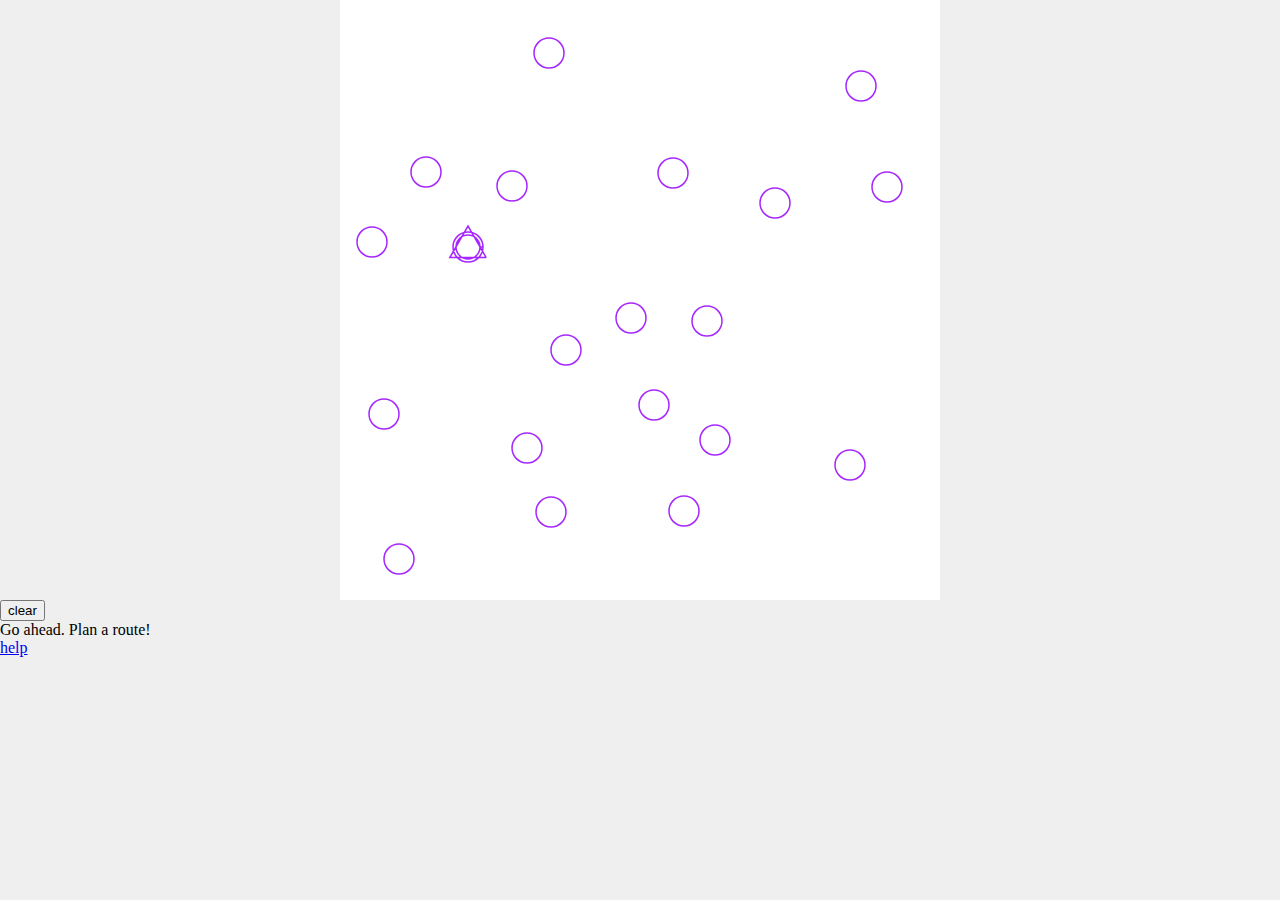
<file: index.html>
<!DOCTYPE html>
<html lang="en">

<head>
    <meta charset="UTF-8">
    <meta http-equiv="X-UA-Compatible" content="IE=edge">
    <meta name="viewport" content="width=device-width, initial-scale=1.0">
    <title>score-o</title>
    <link rel="stylesheet" href="style.css">
</head>

<body>
    <canvas id="game-canvas"></canvas>

    
    <button id="clear-btn">clear</button>

    <div id="text-box"></div>
    <button id="submit-btn" style="display: none">done</button>
    <button id="next-btn" style="display: none">next course</button>
<div>
        <a href="/help">help</a>
    </div>

    <script type="module" src="index.js"></script>
</body>

</html>
</file>
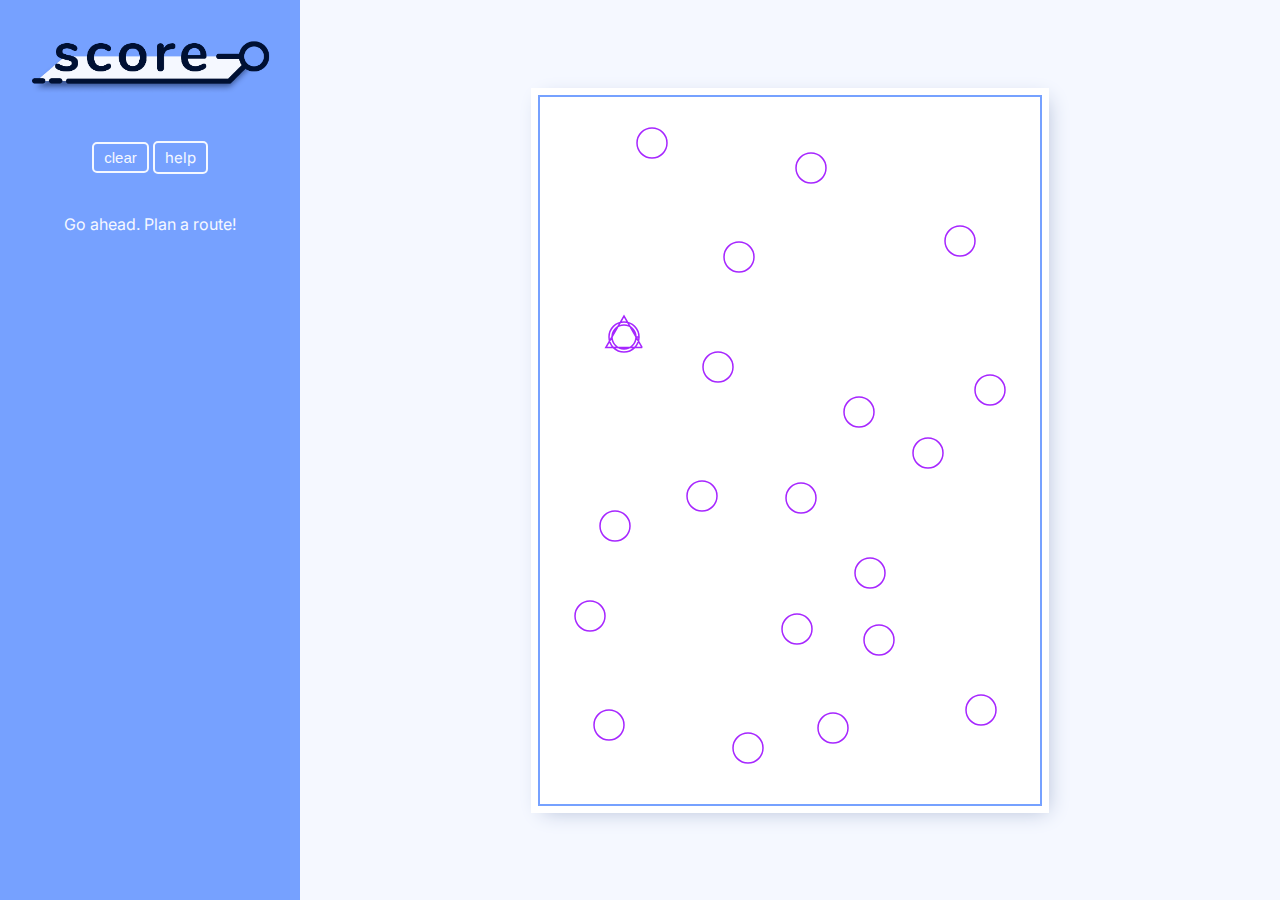
<file: frontend/index.html>
<!DOCTYPE html>
<html lang="en">

<head>
    <meta charset="UTF-8">
    <meta http-equiv="X-UA-Compatible" content="IE=edge">
    <meta name="viewport" content="width=device-width, initial-scale=1.0">
    <title>score-o</title>
    <link rel="stylesheet" href="style.css">
</head>

<body>

    <div class="container">
        <div class="menu">
            <img class="logo" src="logo.png" alt="score-o">
            <button id="clear-btn">clear</button>
            <a class="btn-link" href="/help">help</a>

            <div id="text-box" class="text-box"></div>
            <button id="submit-btn" class="submit-btn" style="display: none">done</button>
            <button id="next-btn" class="submit-btn" style="display: none">next course</button>

        </div>

        <canvas id="game-canvas"></canvas>
    </div>

    <script type="module" src="index.js"></script>
</body>

</html>
</file>
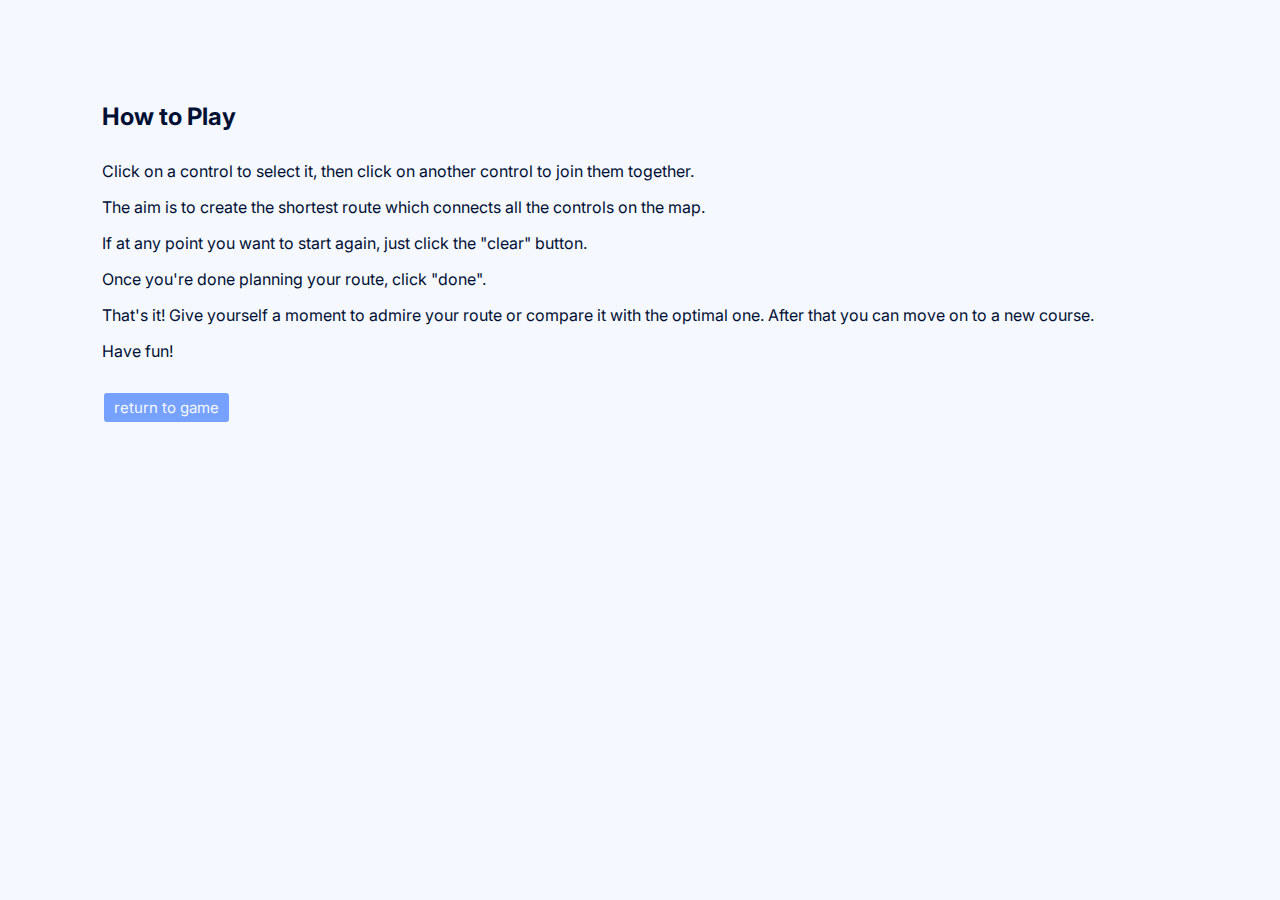
<file: frontend/help/index.html>
<!DOCTYPE html>
<html lang="en">

<head>
    <meta charset="UTF-8">
    <meta http-equiv="X-UA-Compatible" content="IE=edge">
    <meta name="viewport" content="width=device-width, initial-scale=1.0">
    <link rel="stylesheet" href="../style.css">
    <title>help | score-o</title>
</head>

<body>
    <div class="content">
        <h2>How to Play</h2>
        <div class="block">
            <p>Click on a control to select it, then click on another control to join them together.</p>
            <p>The aim is to create the shortest route which connects all the controls on the map.</p>
            <p>If at any point you want to start again, just click the "clear" button.</p>
            <p>Once you're done planning your route, click "done".</p>
            <p>That's it! Give yourself a moment to admire your route or compare it with the optimal one. After that you
                can
                move on to a new course.</p>
            <p>Have fun!</p>
        </div>
        <a class="btn-link" href="/">return to game</a>
    </div>
</body>

</html>
</file>
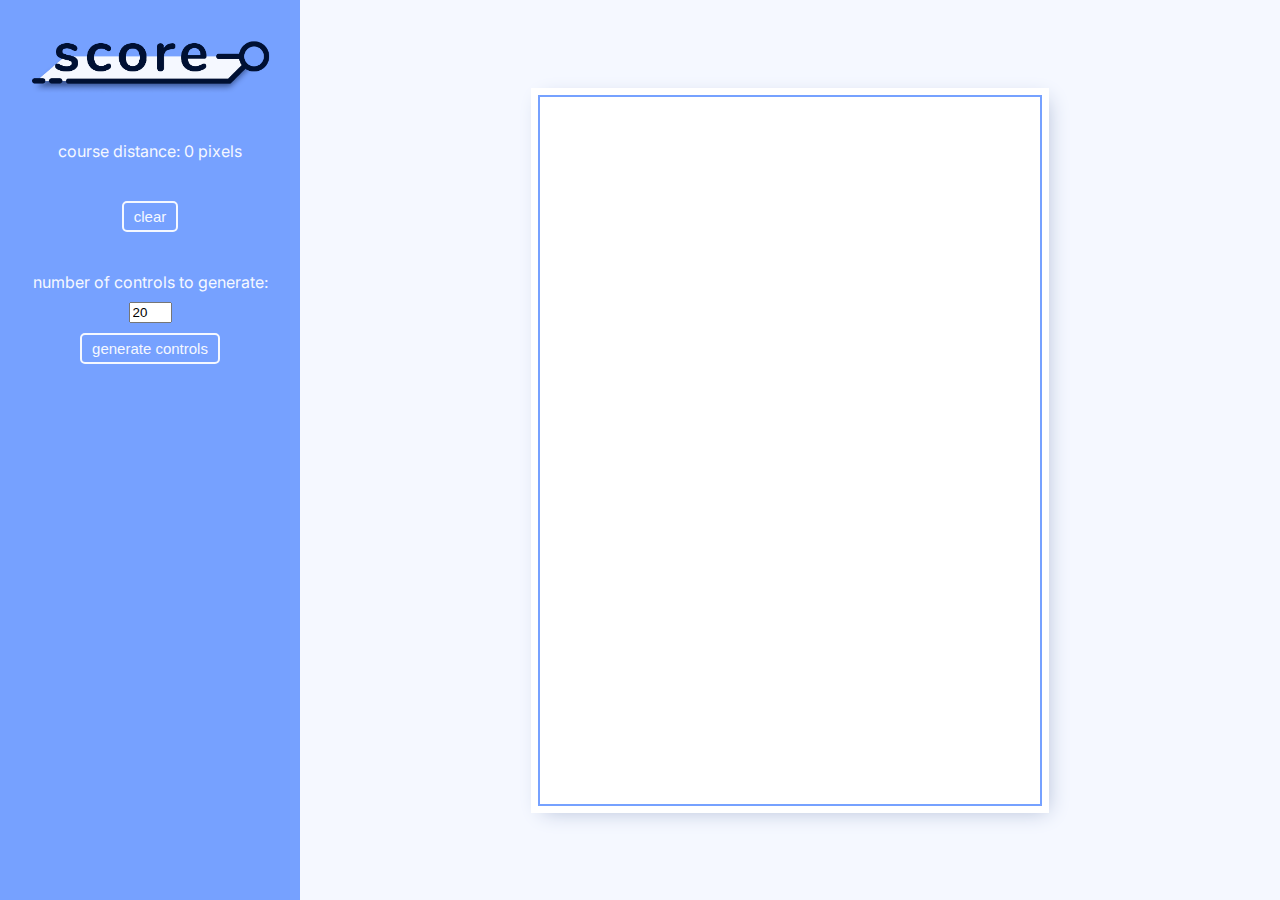
<file: frontend/tsp/index.html>
<!DOCTYPE html>
<html lang="en">

<head>
    <meta charset="UTF-8">
    <meta http-equiv="X-UA-Compatible" content="IE=edge">
    <meta name="viewport" content="width=device-width, initial-scale=1.0">
    <link rel="stylesheet" href="../style.css">
    <title>score-o</title>
</head>

<body>

    <div class="container">
        <div class="menu">
            <img class="logo" src="../logo.png" alt="score-o">
            <div class="controls">
                <div>
                    <div>course distance: <span id="distance">0</span> pixels</div>
                </div>
                <button id="clear-btn">clear</button>
                <div>
                    <label for="num-inpt">number of controls to generate:</label><input id="num-inpt" type="number"
                        value=20 />
                    <button id="gen-btn">generate controls</button>
                </div>
            </div>

        </div>

        <canvas id="game-canvas"></canvas>
    </div>

    <script type="module" src="tsp.js"></script>

</body>

</html>
</file>
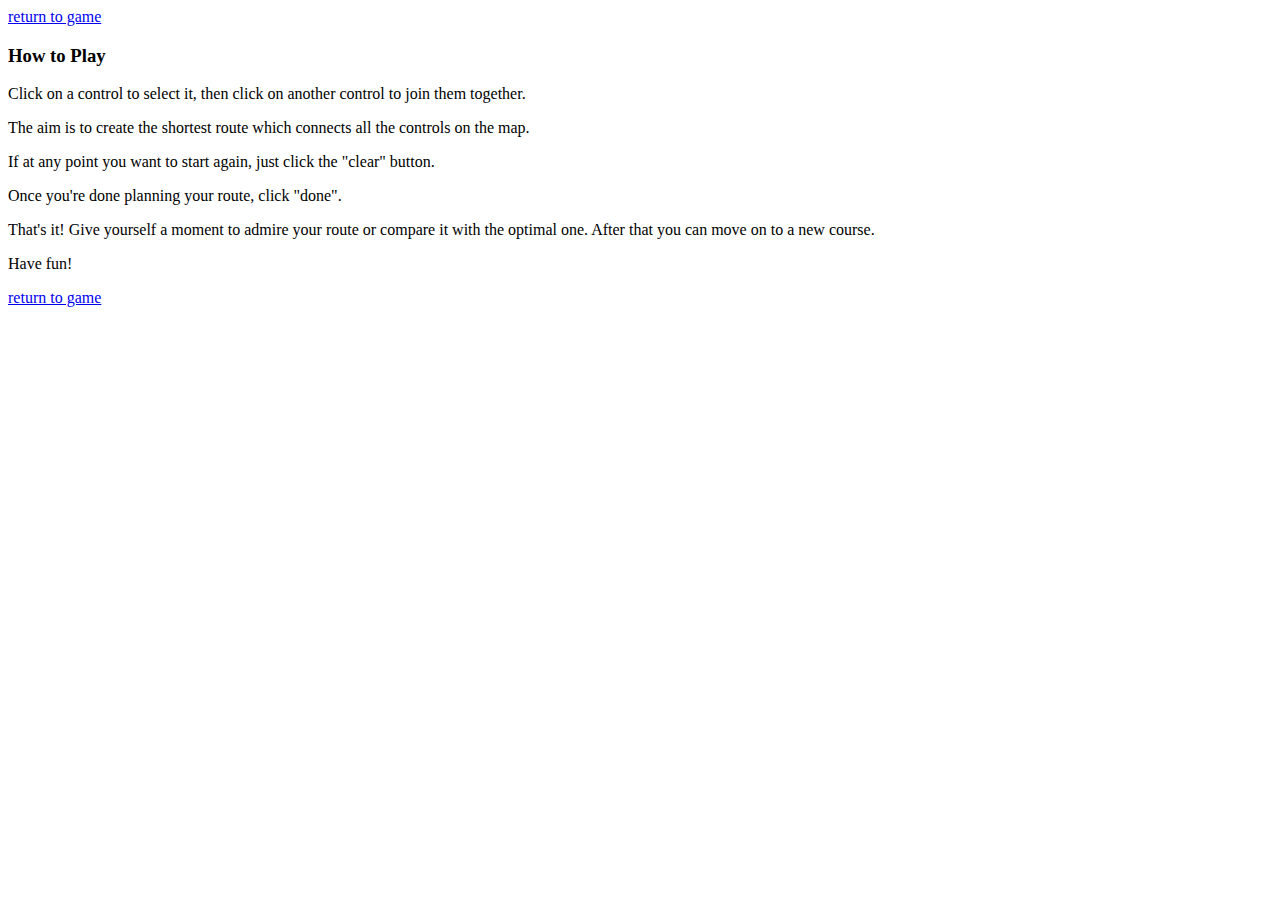
<file: help.html>
<!DOCTYPE html>
<html lang="en">
<head>
    <meta charset="UTF-8">
    <meta http-equiv="X-UA-Compatible" content="IE=edge">
    <meta name="viewport" content="width=device-width, initial-scale=1.0">
    <title>help | score-o</title>
</head>
<body>
    <a href="/">return to game</a>
    <h3>How to Play</h3>
    <p>Click on a control to select it, then click on another control to join them together.</p>
    <p>The aim is to create the shortest route which connects all the controls on the map.</p>
    <p>If at any point you want to start again, just click the "clear" button.</p>
    <p>Once you're done planning your route, click "done".</p>
    <p>That's it!  Give yourself a moment to admire your route or compare it with the optimal one.  After that you can move on to a new course.</p>
    <p>Have fun!</p>
    <a href="/">return to game</a>
</body>
</html>
</file>
<file: style.css>
body {
    margin: 0;
    padding: 0;
    background: #efefef;
}
canvas {
    display: block;
    margin: 0 auto;
    width: 600px;
    height: 600px;
    background-color: white;
}
</file>
<file: frontend/style.css>
@import url("https://fonts.googleapis.com/css2?family=Inter:wght@300;400;600;700&family=Open+Sans:wght@400;600;700;800&display=swap");

body {
  margin: 0;
  padding: 0;
  background: #f5f8ff;
  height: 100%;
  font-family: "Inter", sans-serif;
  color: #001033;
}
canvas {
  display: block;
  margin: 30px auto;
  background-color: white;
  border: 2px solid #76a1ff;
  border-radius: 0px;
  box-shadow: 5px 5px 20px #aebad4;
  outline: 7px solid white;
  height: 707px;
  width: 500px;
  align-self: center;
}

.container {
  display: flex;
  width: 100%;
  height: 100vh;
}

.menu {
  background-color: #76a1ff;
  max-width: 300px;
  color: #f5f8ff;
  text-align: center;
}
.logo {
  width: 90%;
  margin: 2vw 6% 3vw 4%;
}

.text-box {
  padding: 20px;
  text-align: center;
  margin-top: 20px;
}
.submit-btn {
  display: block;
  margin: 0 auto;
}

button,
.btn-link {
  display: inline-block;
  padding: 5px 10px;
  border: none;
  border-radius: 5px;
  background-color: #76a1ff;
  border: 2px solid #f5f8ff;
  color: #f5f8ff;
  font-size: 15px;
  text-decoration: none;
  cursor: pointer;
  transition: transform 0.1s;
}

button:hover,
.btn-link:hover {
  transform: scale(1.1, 1.1);
}
button:active,
.btn-link:active {
  box-shadow: none;
  transform: none;
}

.controls {
  display: flex;
  flex-direction: column;
  align-items: center;
  gap: 40px;
}

.controls > div {
  display: flex;
  flex-direction: column;
  gap: 10px;
  align-items: center;
}
#num-inpt {
  width: 35px;
}

.content {
  margin: 8%;
}
.block {
  margin: 30px 0;
}
</file>
